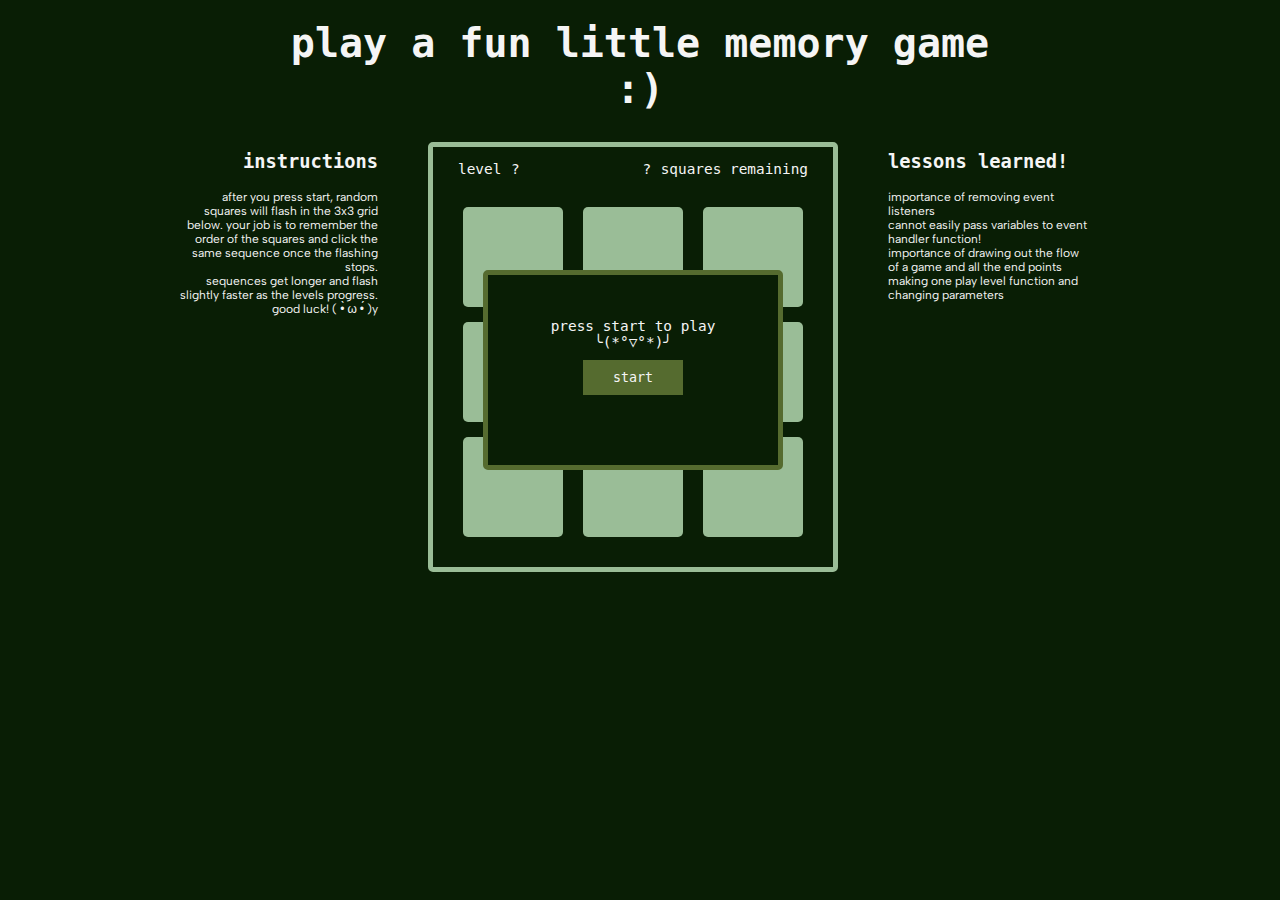
<file: memory-game-1.0/index.html>
<!DOCTYPE html>
<html lang="en">
<head>
    <meta charset="UTF-8">
    <meta http-equiv="X-UA-Compatible" content="IE=edge">
    <meta name="viewport" content="width=device-width, initial-scale=1.0">
    <title>Memory Game</title>
    <link rel="stylesheet" href="style.css">
    <!-- PT Mono and Albert Sans font -->
    <link href="https://fonts.googleapis.com/css2?family=Albert+Sans:ital@0;1&family=PT+Mono&display=swap" rel="stylesheet">
    <script src="./script.js" async></script>
</head>
<body>
    <h1>play a fun little memory game :)</h1>
    
    <div class="main">
        <div class="instructions">
            <h3>instructions</h3>
            <p>after you press start, random squares will flash in the 3x3 grid below. 
                your job is to remember the order of the squares and click the same sequence once the flashing stops.
                <br> sequences get longer and flash slightly faster as the levels progress.
                <br> good luck! ( •̀ ω •́ )y</p>
        </div>
        <div class="square-holder">
            <div class="info">
                <div id="level-counter">
                    <p>level </p> <p id="level">?</p>
                </div>
                <div id="square-counter">
                    <p id="squares-remaining">?</p> <p> squares remaining</p>
                </div>
            </div>
            <!-- start -->
            <div class="pop-up" id="start">
                <p>
                    press start to play
                    <br> ╰(*°▽°*)╯ <br>
                    <button id="start-button">start</button>
                </p>
            </div>
            <!-- win -->
            <div class="pop-up" id="win"> 
                <p>
                    wow! ◉v◉ next level? <br>
                    <button id="next-level-button">obviously yes</button>
                    <button id="exit-button">nah</button>
                </p>
            </div>
            <!-- lose -->
            <div class="pop-up" id="lose"> 
                <p>
                    that wasn't the correct square ಥ_ಥ<br>
                    <button id="start-button-2">play again</button>
                    <button id="exit-button-2">bye!</button>
                </p>
            </div>
            <!-- ultimate win -->
            <div class="pop-up" id="ultimate-win"> 
                <p>
                    you win!!! you have a very impressive memory👍 <br>
                    <button id="start-button-3">play again</button>
                    <button id="exit-button-3">bye!</button>
                </p>
            </div>
            <div class="pop-up" id="countdown">
                <p id="countdown-numbers"></p>
            </div>
    
            <!-- squares -->
            <div class="square" id="one"><p class="text" id="one-p"></p></div> 
            <div class="square" id="two"><p class="text" id="two-p"></p></div> 
            <div class="square" id="three"><p class="text" id="three-p"></p></div>
            <div class="square" id="four"><p class="text" id="four-p"></p></div> 
            <div class="square" id="five"><p class="text" id="five-p"></p></div> 
            <div class="square" id="six"><p class="text" id="six-p"></p></div>
            <div class="square" id="seven"><p class="text" id="seven-p"></p></div> 
            <div class="square" id="eight"><p class="text" id="eight-p"></p></div> 
            <div class="square" id="nine"><p class="text" id="nine-p"></p></div>
        </div> 
        <div class="lessons">
            <h3>lessons learned!</h3>
            <p>importance of removing event listeners<br>
                cannot easily pass variables to event handler function! <br>
                importance of drawing out the flow of a game and all the end points <br>
                making one play level function and changing parameters</p>   
        </div>
    </div>
    
</body>
</html>
</file>
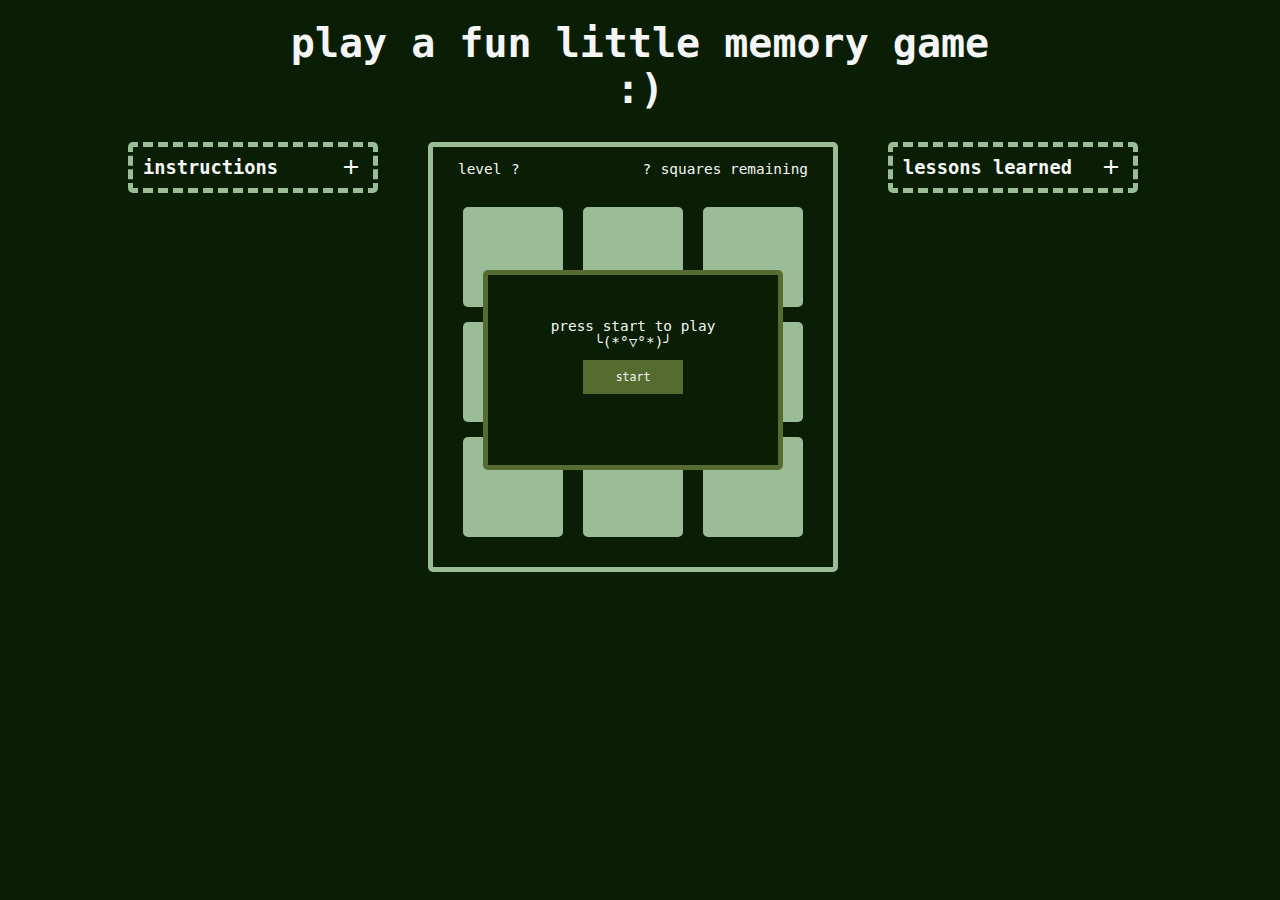
<file: memory-game-2.0/index.html>
<!DOCTYPE html>
<html lang="en">
<head>
    <meta charset="UTF-8">
    <meta http-equiv="X-UA-Compatible" content="IE=edge">
    <meta name="viewport" content="width=device-width, initial-scale=1.0">
    <title>Memory Game</title>
    <link rel="stylesheet" href="style.css">
    <!-- PT Mono and Albert Sans font -->
    <link href="https://fonts.googleapis.com/css2?family=Albert+Sans:ital@0;1&family=PT+Mono&display=swap" rel="stylesheet">
    <!-- icons -->
    <link rel="stylesheet" href="https://fonts.googleapis.com/css2?family=Material+Symbols+Outlined:opsz,wght,FILL,GRAD@20..48,100..700,0..1,-50..200" />
    <script src="./script.js" async></script>
</head>
<body>
    <h1>play a fun little memory game :)</h1>
    
    <div class="main">
        <div class="instructions">
            <h3>instructions</h3>
            <span class="material-symbols-outlined add" id="open-instr">
                add
            </span>
            <span class="material-symbols-outlined remove" id="close-instr">
                remove
            </span>
            <p id="text-instr">after you press start, random squares will flash in the 3x3 grid below. 
                your job is to remember the order of the squares and click the same sequence once the flashing stops.
                <br><br> sequences get longer and flash slightly faster as the levels progress.
                <br><br> good luck! ( •̀ ω •́ )y</p>
        </div>
        <div class="square-holder">
            <div class="info">
                <div id="level-counter">
                    <p>level </p> <p id="level">?</p>
                </div>
                <div id="square-counter">
                    <p id="squares-remaining">?</p> <p> squares remaining</p>
                </div>
            </div>
            <!-- start -->
            <div class="pop-up" id="start">
                <p>
                    press start to play
                    <br> ╰(*°▽°*)╯ <br>
                    <button id="start-button">start</button>
                </p>
            </div>
            <!-- win -->
            <div class="pop-up" id="win"> 
                <p>
                    wow! ◉v◉ next level? <br>
                    <button id="next-level-button">yes!</button>
                    <button id="exit-button">nah</button>
                </p>
            </div>
            <!-- lose -->
            <div class="pop-up" id="lose"> 
                <p>
                    that wasn't the correct square ಥ_ಥ<br>
                    <button id="start-button-2">play again</button>
                    <button id="exit-button-2">bye!</button>
                </p>
            </div>
            <!-- ultimate win -->
            <div class="pop-up" id="ultimate-win"> 
                <p>
                    you win!!! you have a very impressive memory👍 <br>
                    <button id="start-button-3">play again</button>
                    <button id="exit-button-3">bye!</button>
                </p>
            </div>
            <div class="pop-up" id="countdown">
                <p id="countdown-numbers"></p>
            </div>
    
            <!-- squares -->
            <div class="square" id="one"><p class="text" id="one-p"></p></div> 
            <div class="square" id="two"><p class="text" id="two-p"></p></div> 
            <div class="square" id="three"><p class="text" id="three-p"></p></div>
            <div class="square" id="four"><p class="text" id="four-p"></p></div> 
            <div class="square" id="five"><p class="text" id="five-p"></p></div> 
            <div class="square" id="six"><p class="text" id="six-p"></p></div>
            <div class="square" id="seven"><p class="text" id="seven-p"></p></div> 
            <div class="square" id="eight"><p class="text" id="eight-p"></p></div> 
            <div class="square" id="nine"><p class="text" id="nine-p"></p></div>
        </div> 
        <div class="lessons">
            <h3>lessons learned</h3>
            <span class="material-symbols-outlined add" id="open-lesson">
                add
            </span>
            <span class="material-symbols-outlined remove" id="close-lesson">
                remove
            </span>
            <ul id="text-lesson">
                <li>the importance of removing event listeners</li>
                <li>I cannot easily pass variables to event handler function!</li>
                <li>the importance of drawing out the flow of a game and all the end points</li>
                <li>I can make one "play level" function and change parameters to make it feel like multiple levels</li>
            </ul> 
        </div>
    </div>
    
</body>
</html>
</file>
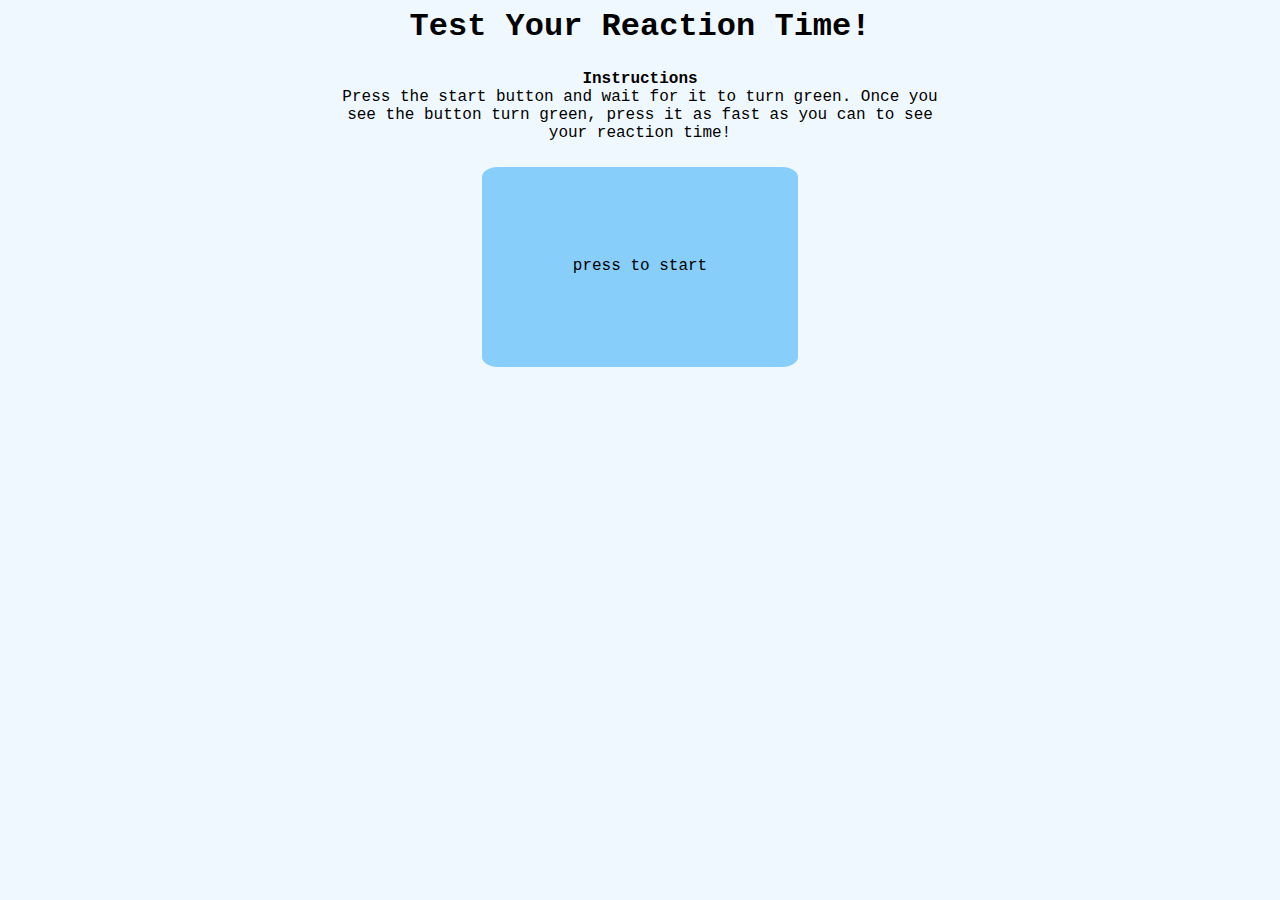
<file: reaction-game-1.0/index.html>
<!DOCTYPE html>
<html lang="en">
    <head>
        <meta charset="UTF-8">
        <meta name="viewport" content="width=device-width, initial-scale=1.0">
        <meta http-equiv="X-UA-Compatible" cont="ie=edge">
        <title>Reaction Game</title>
        <link rel="stylesheet" href="./index.css">
        <script src="./main.js" async></script>
    </head>

    <body>
        <h1>Test Your Reaction Time!</h1>
        <div class="explanation">
            <p><strong>Instructions</strong><br>
                Press the start button and wait for it to turn green.
                Once you see the button turn green, press it as fast as you can to see your reaction time!</p>
        </div>
        <div id="game" class="game">
            <p id="game-text">press to start</p>
        </div>
        <button id="restart">can you beat your score?</button>
    </body>
</file>
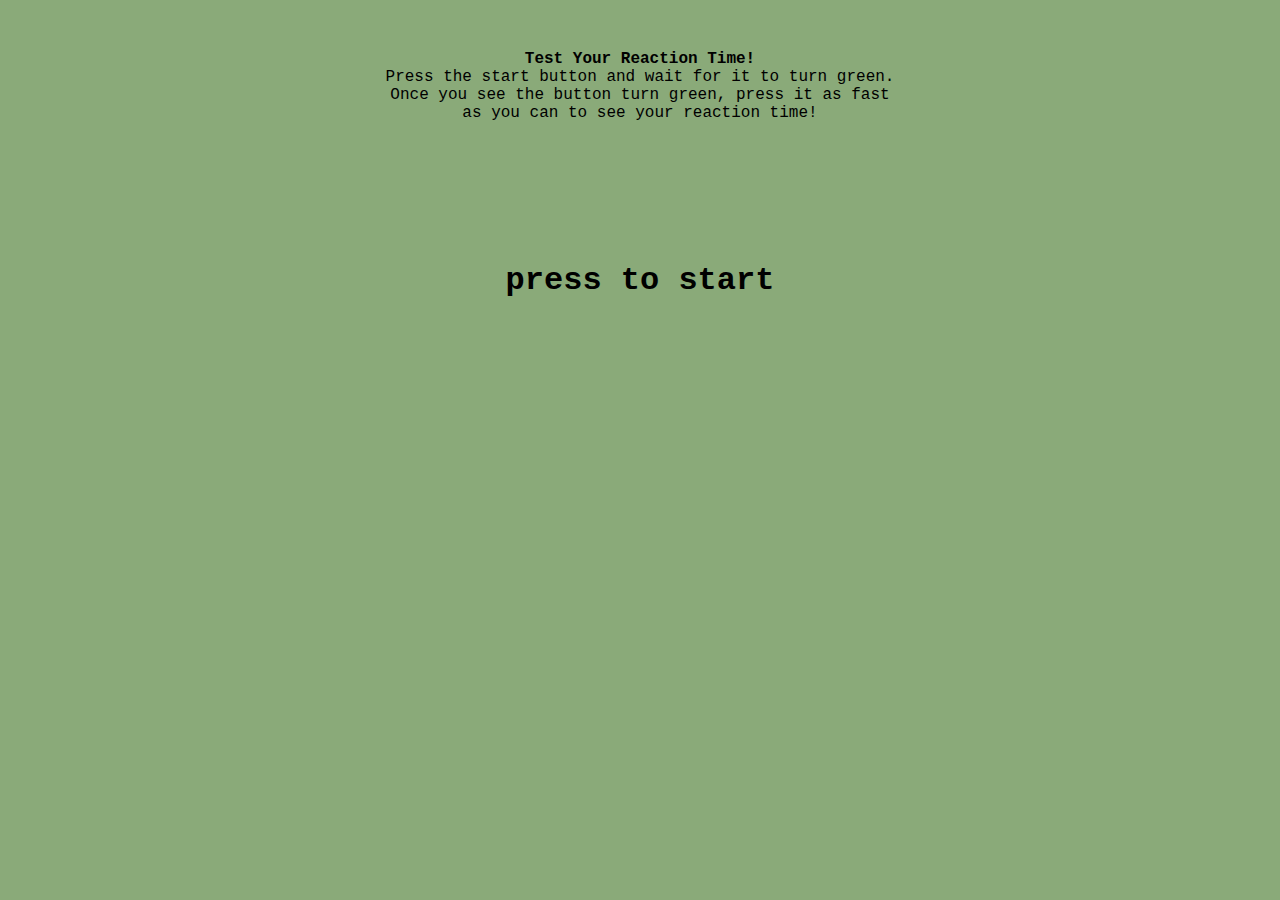
<file: reaction-game-2.0/index.html>
<!DOCTYPE html>
<html lang="en">
    <head>
        <meta charset="UTF-8">
        <meta name="viewport" content="width=device-width, initial-scale=1.0">
        <meta http-equiv="X-UA-Compatible" cont="ie=edge">
        <title>Reaction Game</title>
        <link rel="stylesheet" href="./index.css">
        <script src="./main.js" async></script>
    </head>

    <body>
        <div id="game" class="game">
            <div id="explanation" class="explanation">
                <p><strong>Test Your Reaction Time!</strong><br>
                    Press the start button and wait for it to turn green.
                    Once you see the button turn green, press it as fast as you can to see your reaction time!</p>
            </div>
            <p class="game-text" id="game-text">press to start</p>
            <p id="restart">can you beat your score? click again to find out</p>
        </div>
    </body>
</file>
<file: memory-game-1.0/style.css>
* {
    background-color: #091E05;
    font-family:'PT Mono', monospace;
    color: whitesmoke;
}

p{
    font-family:'Albert Sans', sans-serif;
    font-size: 75%;
}

h1 {
    width: 700px;
    margin: 20px auto;
    text-align: center;
    font-size: 250%;
}

.main {
    width: 100%; /*full size of webpage*/
    display: flex;
    flex-wrap: wrap;
}

.instructions {
    width: 200px;
    margin-left: 170px;
    text-align: right;
}

.square-holder {
    width: 400px;
    height: 400px;
    display: flex;
    flex-wrap: wrap; /* helps content retain their size */
    justify-content: center;
    padding-bottom: 20px;
    margin: 10px 0 0 50px;
    border: 5px solid #9ABD97;
    border-radius: 5px;
}

.square-holder p {
    font-family:'PT Mono', monospace;
    font-size: 90%;
}

.info {
    width: 350px;
    height: 50px;
    margin: 0 auto;
}

#level-counter {
    width: 30%;
    /* display: inline-block; */
    float: left;
}

#level-counter p {
    display: inline-block;
}

#square-counter {
    width: 70%;
    /* display: inline-block; */
    float: right;
    text-align: right;
}

#square-counter p {
    display: inline-block;
}

.square {
    display: flex;
    width: 100px;
    height: 100px;
    background-color:#9ABD97;
    margin: 5px 10px;
    justify-content: center;
    align-items: center;
    border-radius: 5px;
}

.text {
    background-color: inherit;
    text-align: center;
}

div .pop-up {
    width: 300px;
    height: 200px;
    position: absolute;
    top: 270px;
    background-color: #091E05;
    text-align: center;
    visibility: hidden;
    box-sizing: border-box; /* puts border inside the box */
    border: 5px solid darkolivegreen; /* adding a border */
    border-radius: 5px;
}

button {
    /* buttons automatically have an inline-block display */
    margin: 10px auto;
    width: 25%;
    height: 30px;
    border: none;
    background-color:darkolivegreen;
    cursor: pointer;
}

button:hover {
    background-color:olive;
}

.pop-up p {
    background-color: inherit;
    padding-top: 10%;
}

.pop-up button {
    display: inline-block;
    width: 100px;
    height: fit-content;
    padding: 10px 10px;
}

#start {
    visibility: visible;
}

.lessons {
    margin-left: 50px;
    width: 200px;
}
</file>
<file: memory-game-2.0/style.css>
* {
    background-color: #091E05;
    font-family:'PT Mono', monospace;
    color: whitesmoke;
}
/* Desktop Styles */
p, li{
    font-family:'Albert Sans', sans-serif;
    font-size: 75%;
}

h1 {
    width: 700px;
    margin: 20px auto;
    text-align: center;
    font-size: 250%;
}

.main {
    width: 100%; /*full size of webpage*/
    display: flex;
    flex-wrap: wrap;
}

.instructions, .lessons {
    width: 220px;
    height: max-content;
    margin-top: 10px;
    margin-left: 120px;
    border: 5px dashed #9ABD97;
    border-radius: 5px;
    padding: 0 10px;
}

.instructions h3, .lessons h3 {
    display: inline-block;
    margin: 10px 0;
    width: fit-content;
}

.instructions p, .lessons ul {
    display: none;
}

.add, .remove {
    display: block;
    position: relative;
    top: 8px;
    right: 0;
    float: right;
    cursor: pointer;
}

.remove {
    position: relative;
    top: 8px;
    left: 22px;
    visibility: hidden;
}

.square-holder {
    width: 400px;
    height: 400px;
    display: flex;
    flex-wrap: wrap; /* helps content retain their size */
    justify-content: center;
    padding-bottom: 20px;
    margin: 10px 0 0 50px;
    border: 5px solid #9ABD97;
    border-radius: 5px;
}

.square-holder p {
    font-family:'PT Mono', monospace;
    font-size: 90%;
}

.info {
    width: 350px;
    height: 50px;
    margin: 0 auto;
}

#level-counter {
    width: 30%;
    /* display: inline-block; */
    float: left;
}

#level-counter p {
    display: inline-block;
}

#square-counter {
    width: 70%;
    /* display: inline-block; */
    float: right;
    text-align: right;
}

#square-counter p {
    display: inline-block;
}

.square {
    display: flex;
    width: 100px;
    height: 100px;
    background-color:#9ABD97;
    margin: 5px 10px;
    justify-content: center;
    align-items: center;
    border-radius: 5px;
}

.text {
    background-color: inherit;
    text-align: center;
}

div .pop-up {
    width: 300px;
    height: 200px;
    position: absolute;
    top: 270px;
    background-color: #091E05;
    text-align: center;
    visibility: hidden;
    box-sizing: border-box; /* puts border inside the box */
    border: 5px solid darkolivegreen; /* adding a border */
    border-radius: 5px;
}

button {
    /* buttons automatically have an inline-block display */
    margin: 10px auto;
    width: 25%;
    height: 30px;
    border: none;
    background-color:darkolivegreen;
    cursor: pointer;
}

button:hover {
    background-color:olive;
}

.pop-up p {
    background-color: inherit;
    padding-top: 10%;
}

.pop-up button {
    display: inline-block;
    width: 100px;
    height: fit-content;
    padding: 10px 10px;
    font-size: 80%;
}

#start {
    visibility: visible;
}

.lessons {
    margin-left: 50px;
}

/* Mobile Styles */
@media only screen and (max-width: 400px) {
    h1 {
        width: 100%;
        font-size: 100%;
        margin: 20px auto;
        text-align: center;
    }
    .instructions, .lessons  {
        display: block;
        margin: 0 auto;
        font-size: 50%;
        text-align: center;
        border: 2px dashed #9ABD97;
        border-radius: 2px;
    }
    .instructions h3, .lessons h3 {
        display: block;
        margin: 2% auto;
    }

    .lessons li{
        text-align: left;
    }
    .square-holder {
        width: 75%;
        height: 150px;
        margin: 10px auto;
        border-width: 2px;
        border-radius: 2px;
    }
    .info {
        width: 75%;
        height: 20px;
        font-size: 30%;
    }
    .square {
        width: 30%;
        height: 40px;
        margin: 2px 2px;
    }
    div .pop-up {
        top: 200px;
        width: 100px;
        height: 80px;
        border-width: 2px;
        border-radius: 2px;
    }
    .pop-up p {
        font-size: 30%;
    }
    .pop-up button {
        width: 50px;
        height: 20px;
        font-size: 50%;
        padding-top: 5px;
    }
}

/* Tablet Styles */
@media only screen and (min-width: 401px) and (max-width: 960px) {
    h1 {
        width: 100%;
        font-size: 150%;
        margin: 20px auto;
        text-align: center;
    }
    .instructions, .lessons  {
        margin: 0 auto;
        font-size: 75%;
        width: 20%;
    }
    .square-holder {
        width: 50%;
        height: 300px;
        margin: 10px auto;
        border-width: 2px;
        border-radius: 2px;
    }
    .info {
        width: 75%;
        height: 20px;
        font-size: 60%;
    }
    .square {
        width: 30%;
        height: 30%;
        margin: 2px 2px;
    }
    div .pop-up {
        top: 170px;
        width: 150px;
        height: 100px;
        border-width: 2px;
        border-radius: 2px;
    }
    .pop-up p {
        font-size: 60%;
    }
    .pop-up button {
        width: 50px;
        height: 20px;
        font-size: 50%;
        padding-top: 5px;
    }
}
</file>
<file: reaction-game-1.0/index.css>
* {
    font-family: 'Courier New', Courier, monospace;
}

body {
    background-color:aliceblue;
    text-align: center;
}

h1 {
    width: 75%;
    margin: 0 auto;
}

.explanation p {
    width: 50%;
    margin: 25px auto
}

.game  {
    margin: 0 auto;
    width: 25%;
    height: 200px;
    border-radius: 5%;
    background-color: lightskyblue;
    cursor: pointer;
}

.game p {
    margin: 0 auto;
    padding-top: 90px;
}

button {
    width: 10%;
    padding: 10px 5px;
    background-color: lightskyblue;
    border: none;
    border-radius: 10%;
    margin-top: 20px;
    visibility: hidden;
    cursor: pointer;
}
</file>
<file: reaction-game-2.0/index.css>
* {
    font-family: 'Courier New', Courier, monospace;
}

body {
    text-align: center;
    margin: 0;
    width: 100vw;
    height: 100vh;
}

.game .explanation p {
    width: 40%;
    margin: 0 auto;
    padding: 50px;
}

.game  {
    width: 100%;
    height: 100%;
    margin: 0 auto;
    background-color: #8AAA79;
    cursor: pointer;
}

.game-text {
    margin: 0 auto;
    padding-top: 90px;
    font-size: 200%;
    font-weight: bold;
}

#restart {
    width: 50%;
    padding: 10px 5px;
    margin: 20px auto;
    visibility: hidden;
    cursor: pointer;
}
</file>
